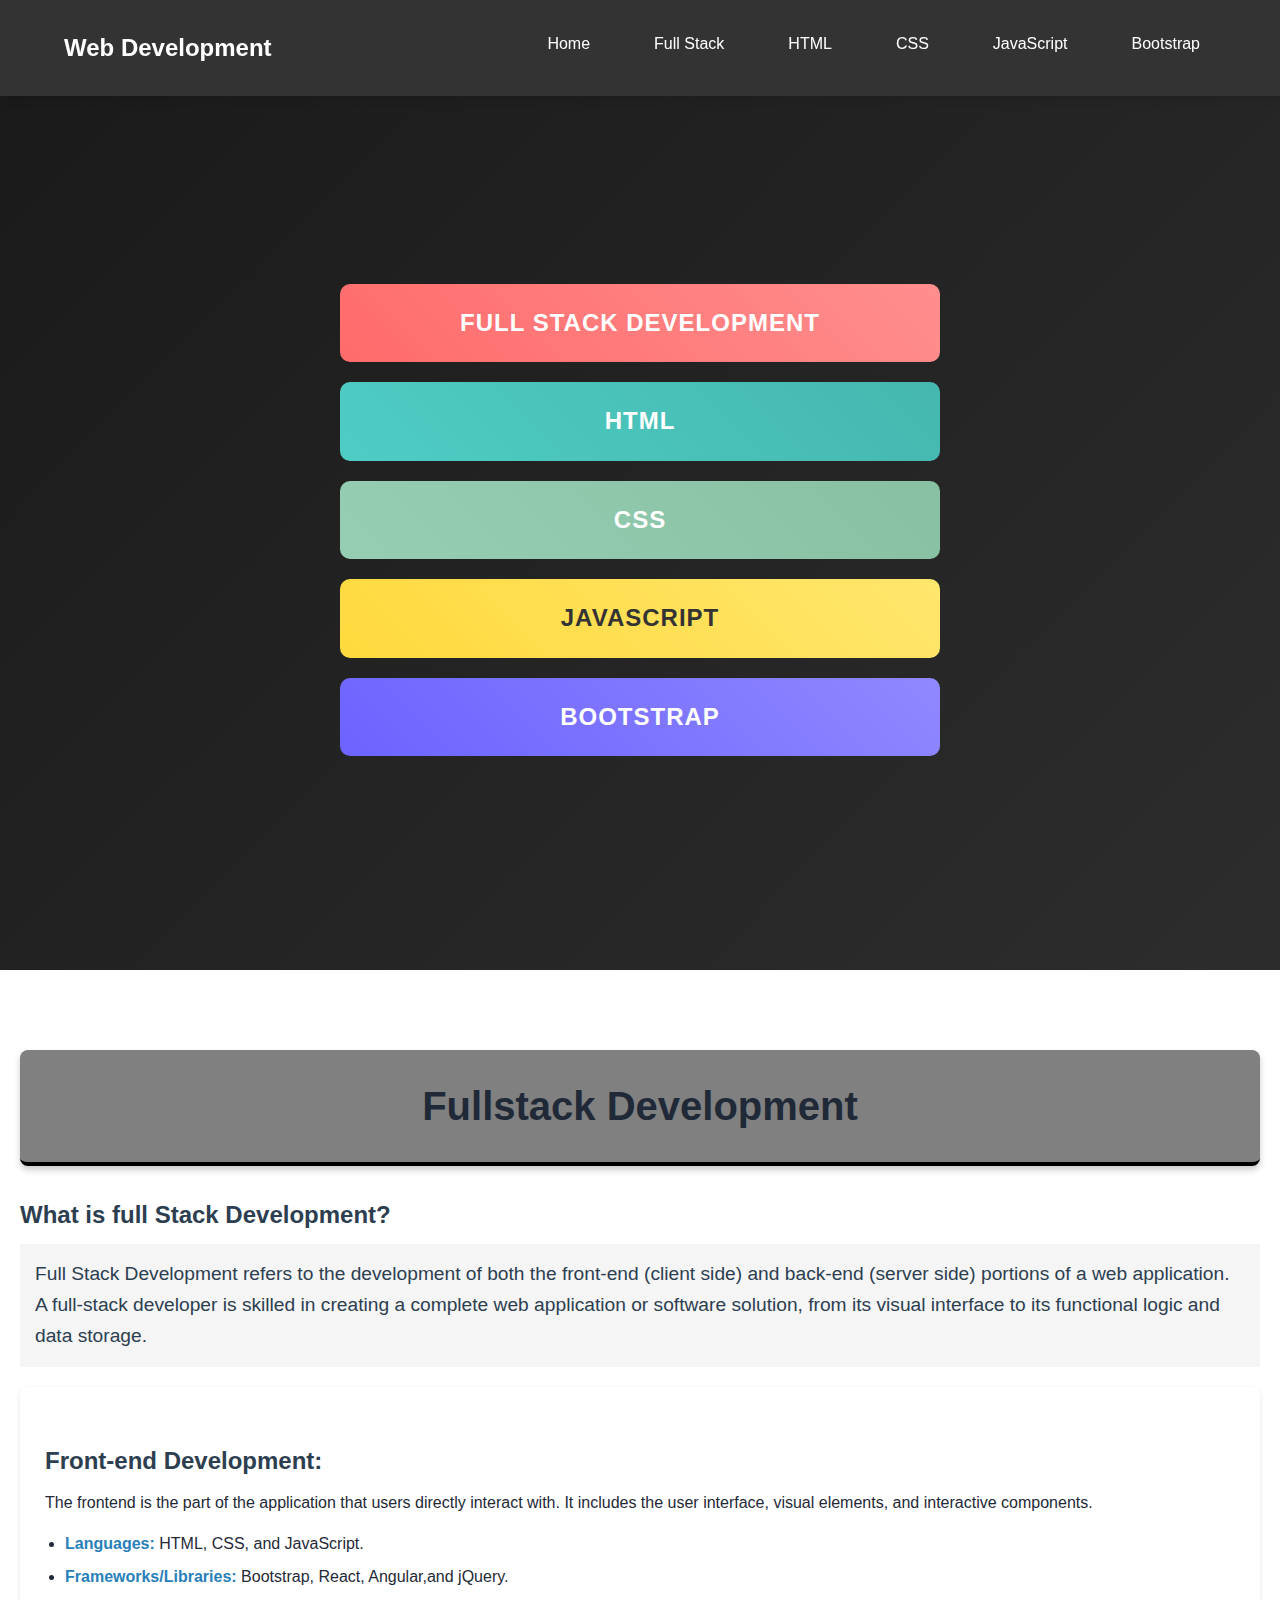
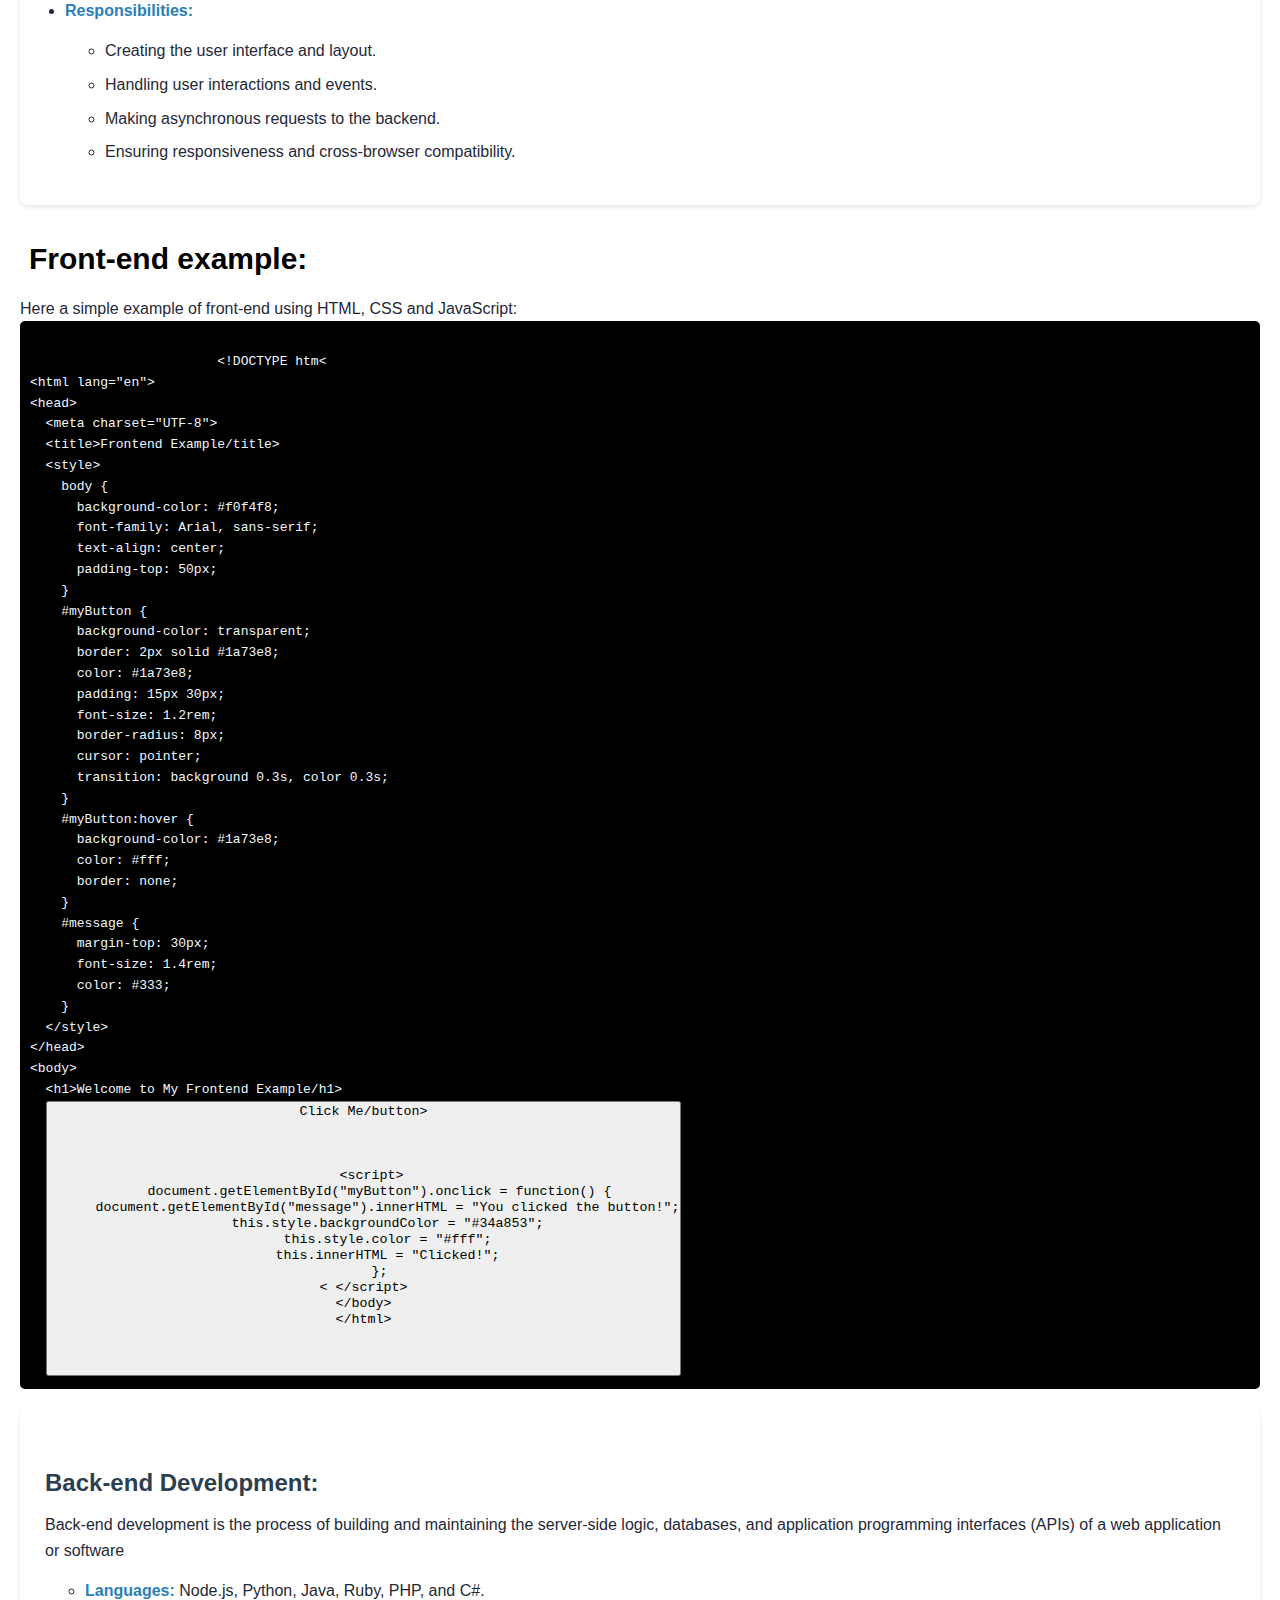
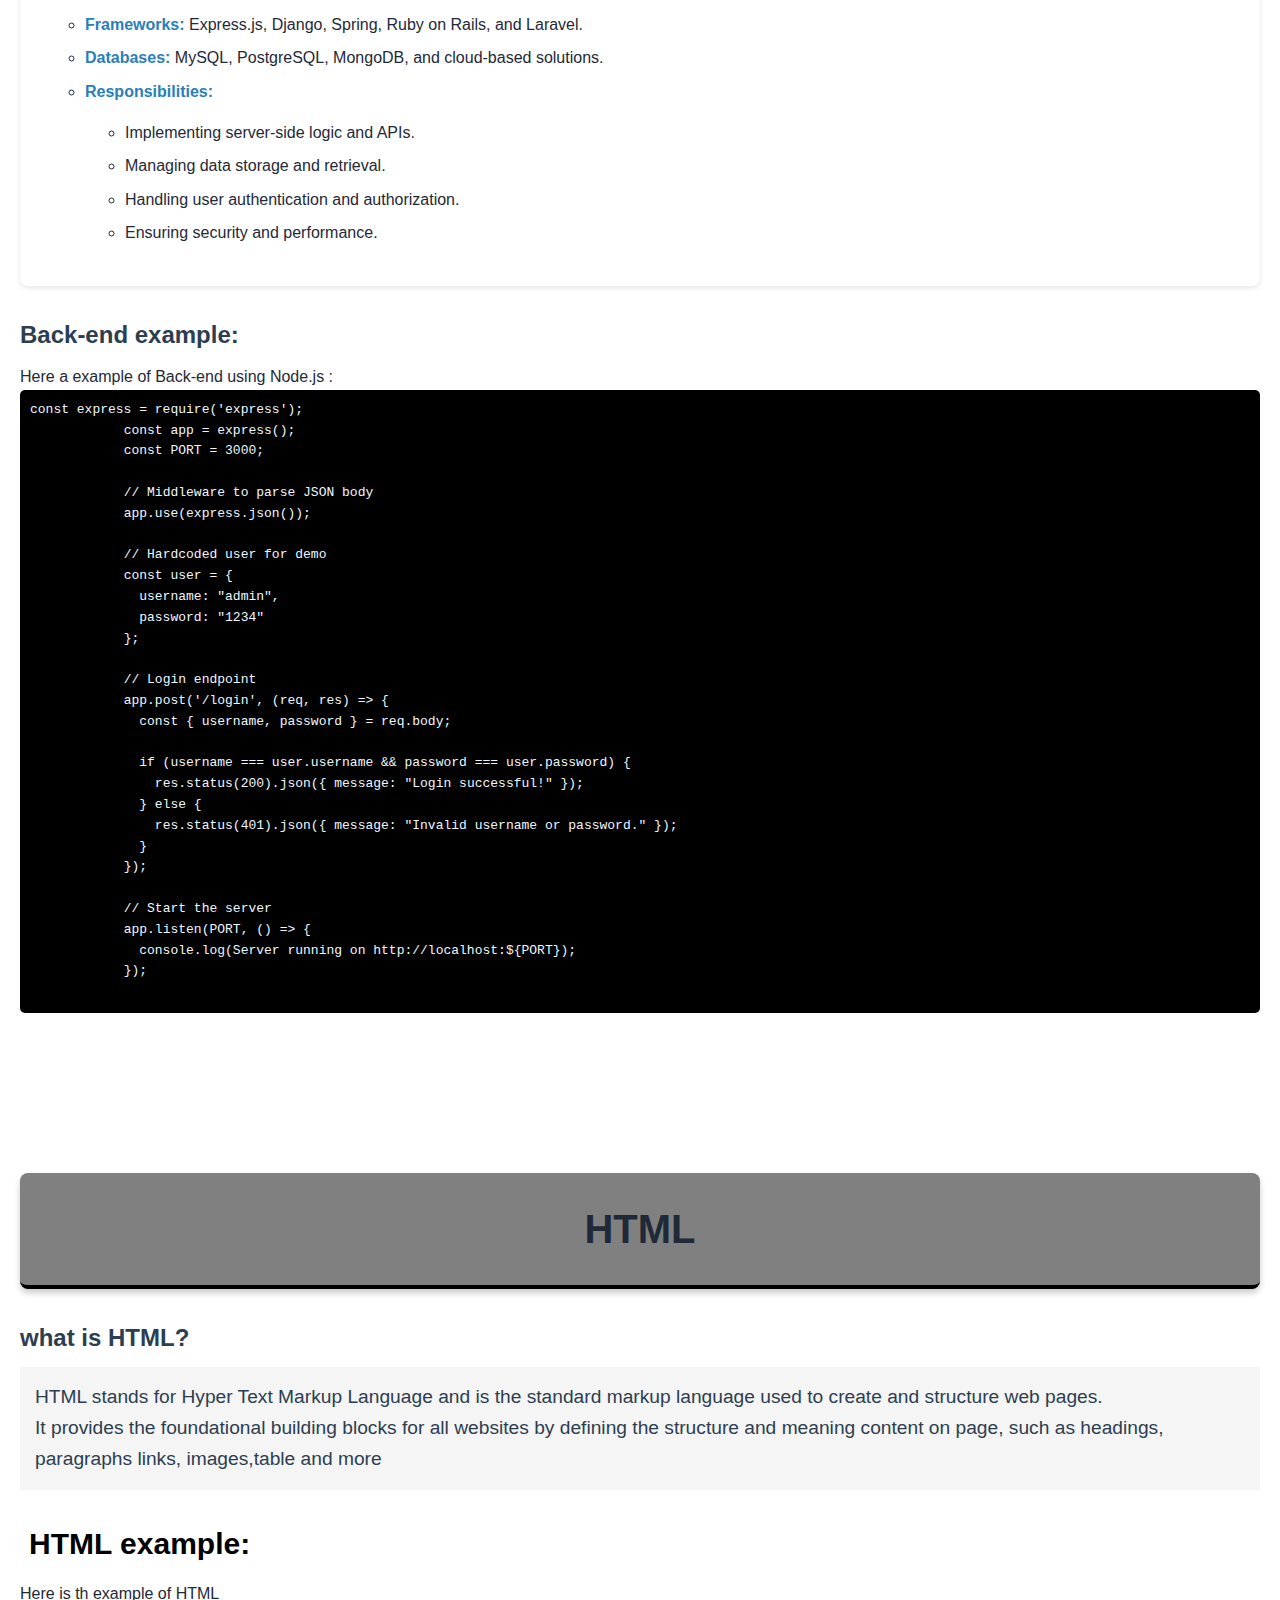
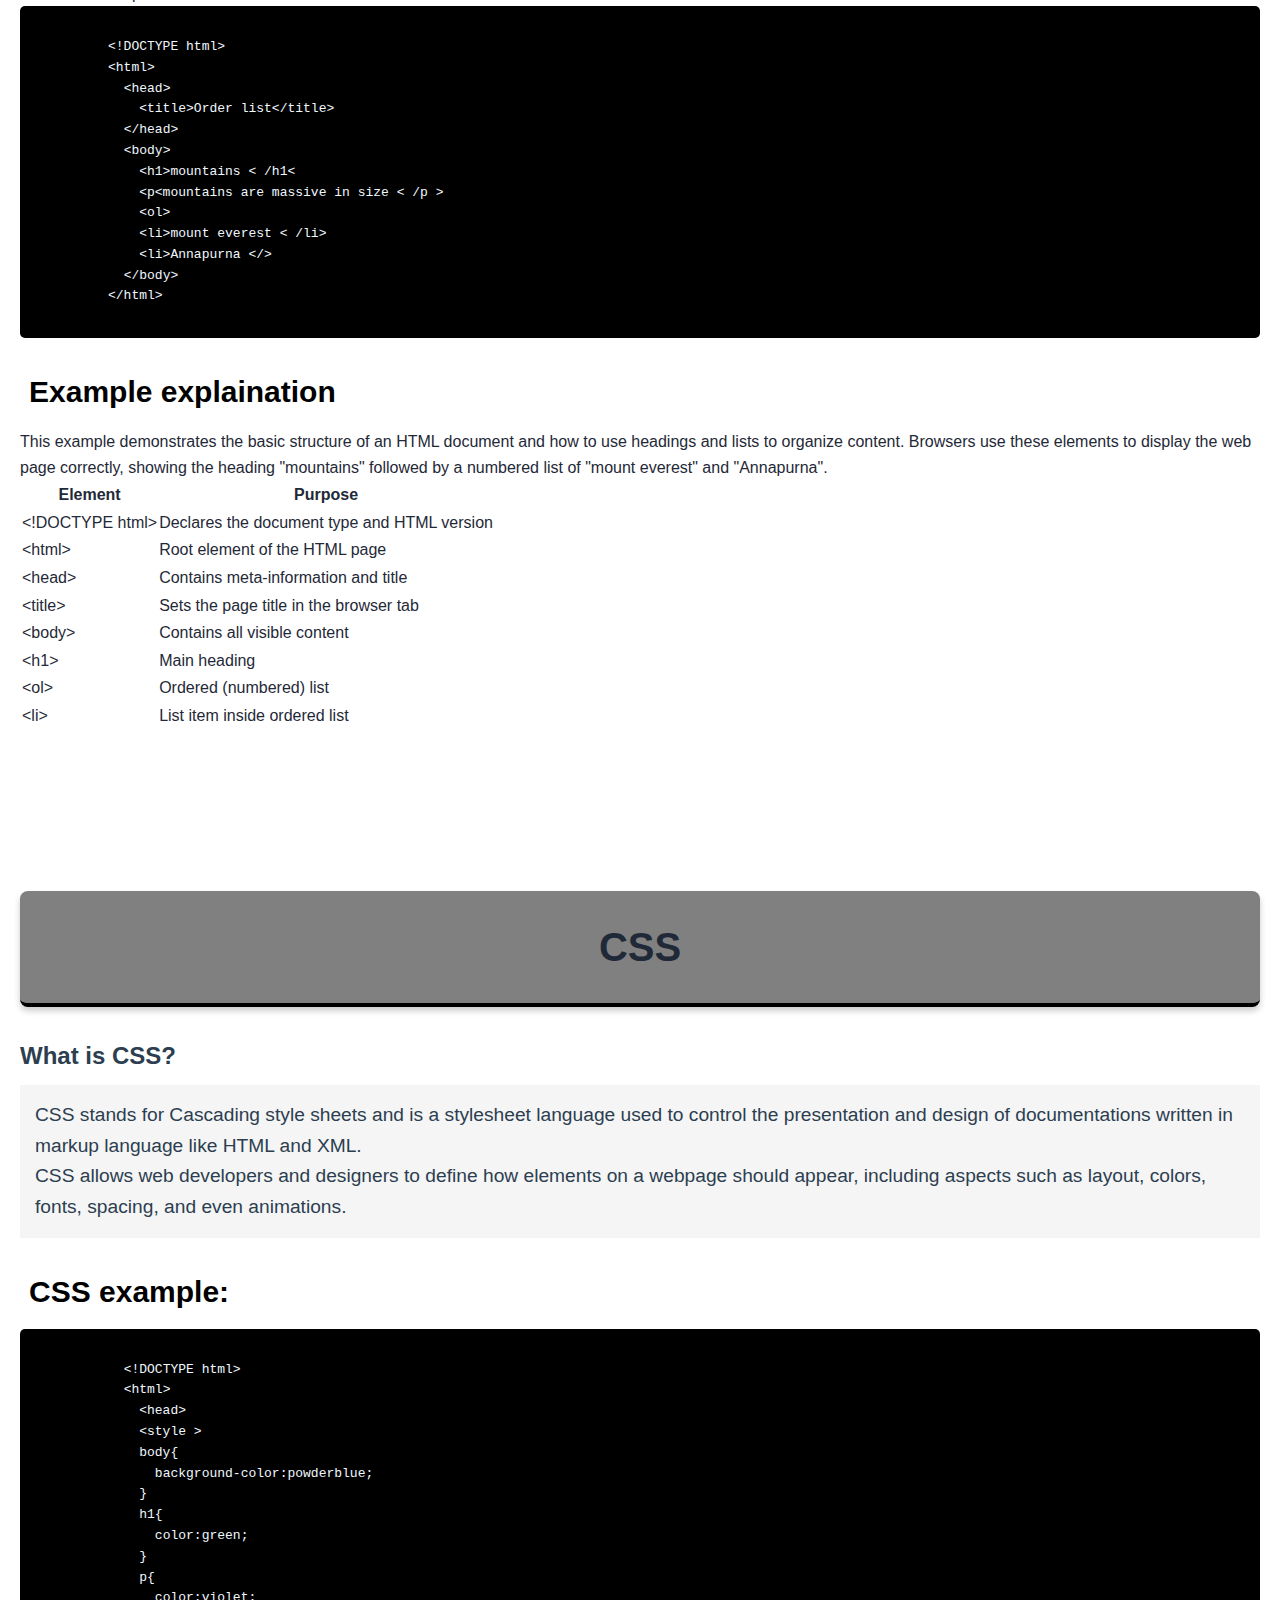
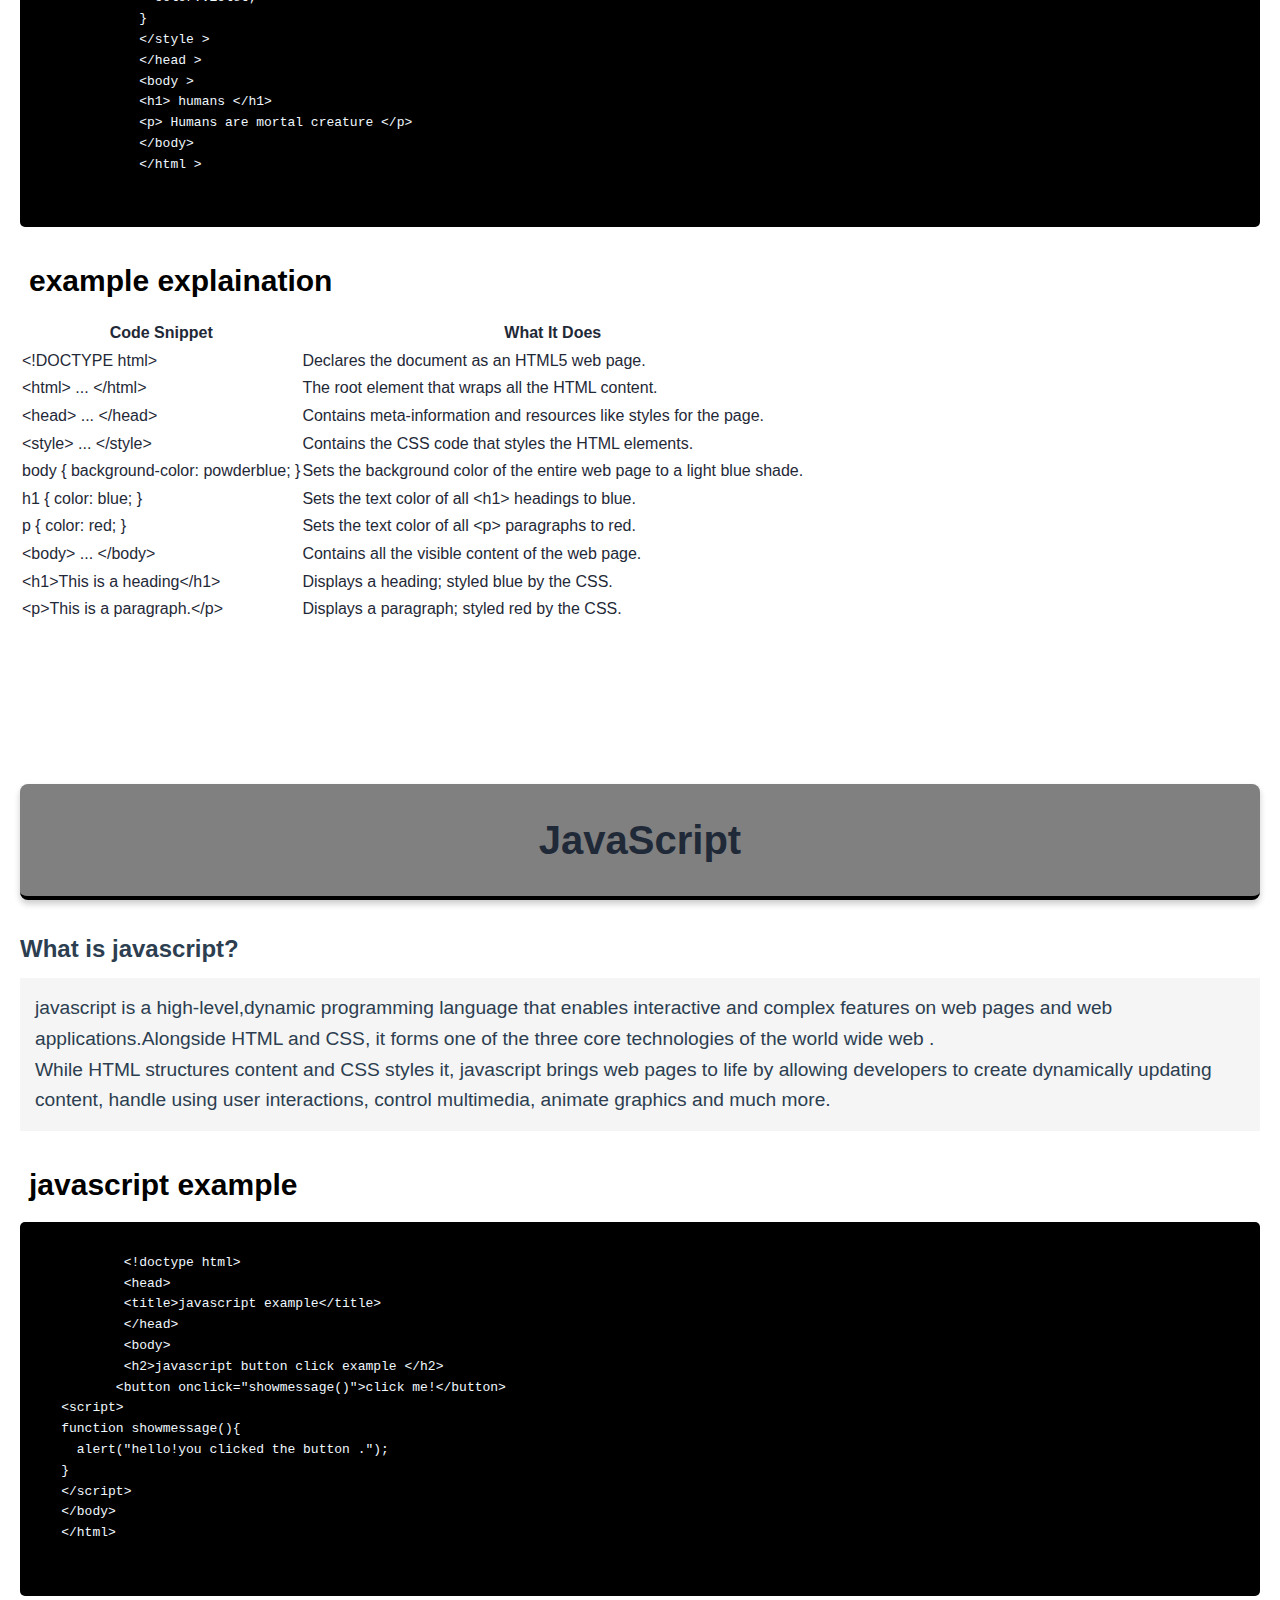
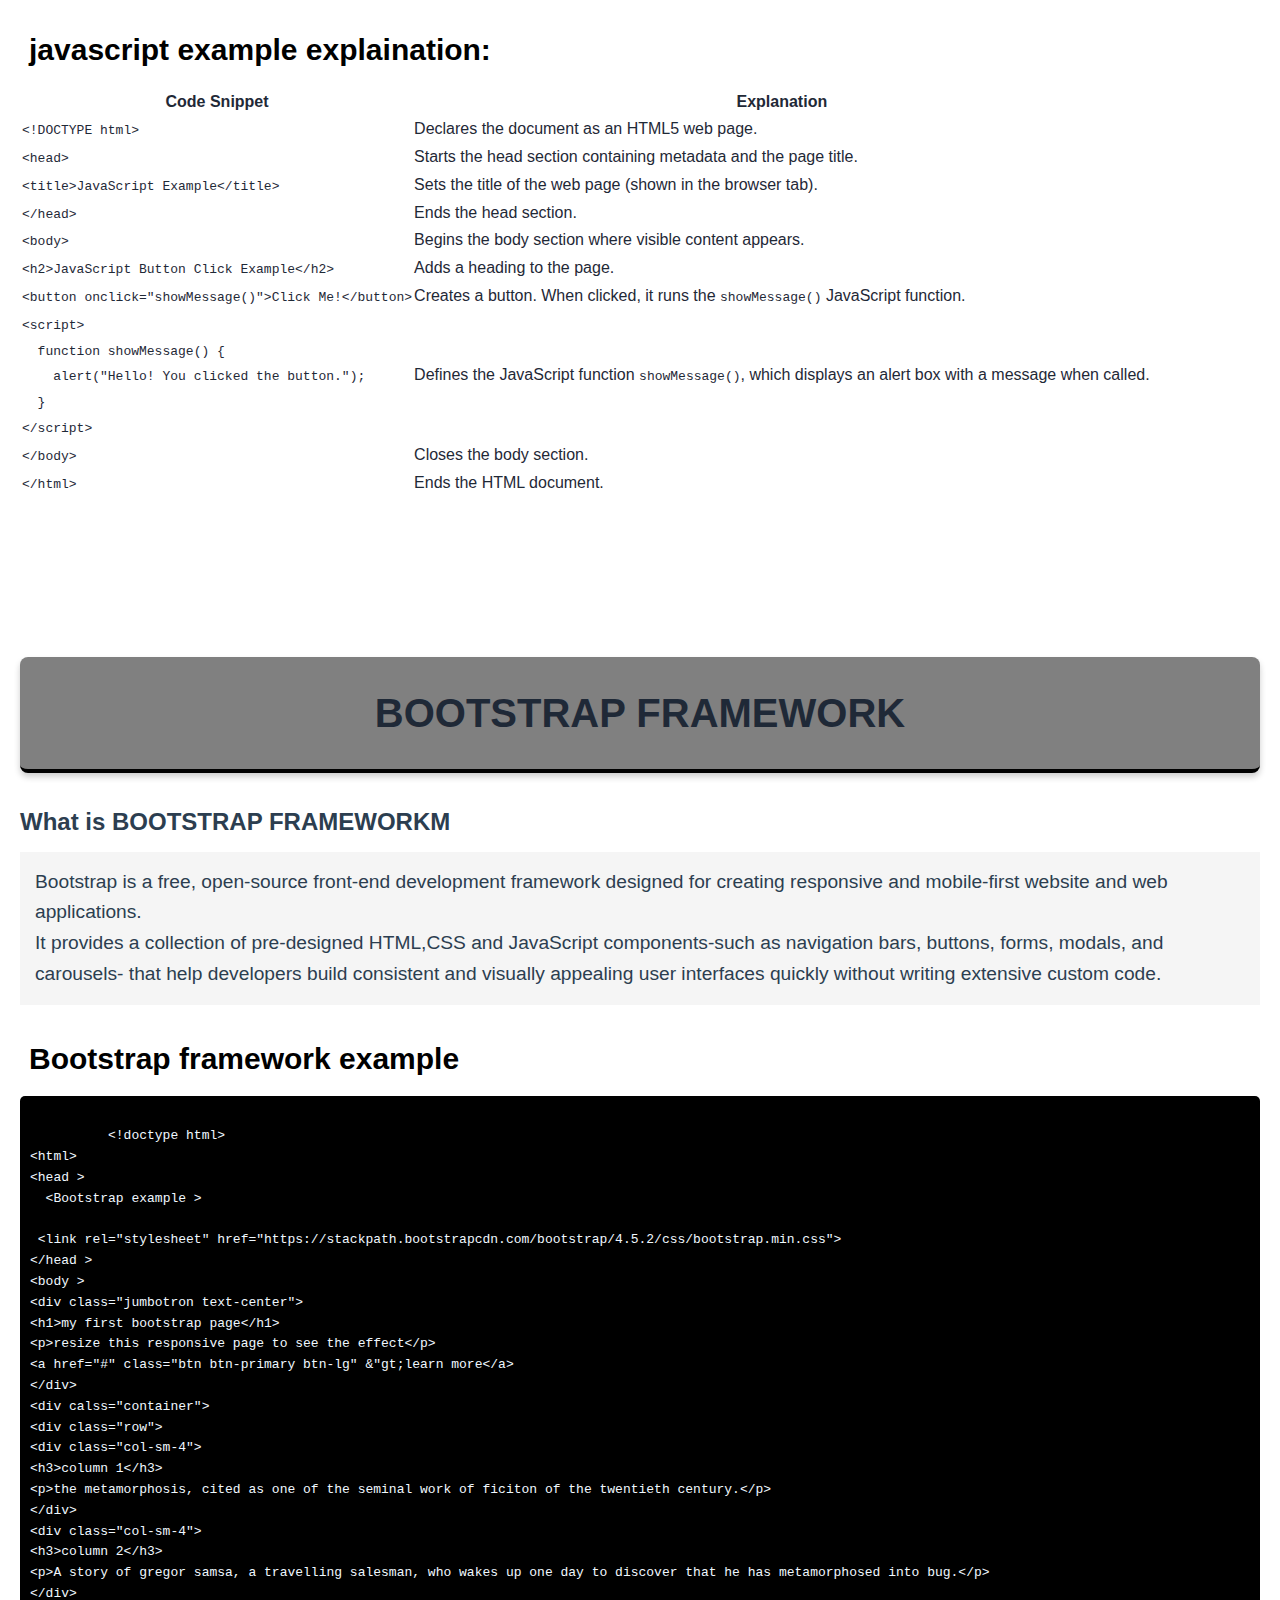
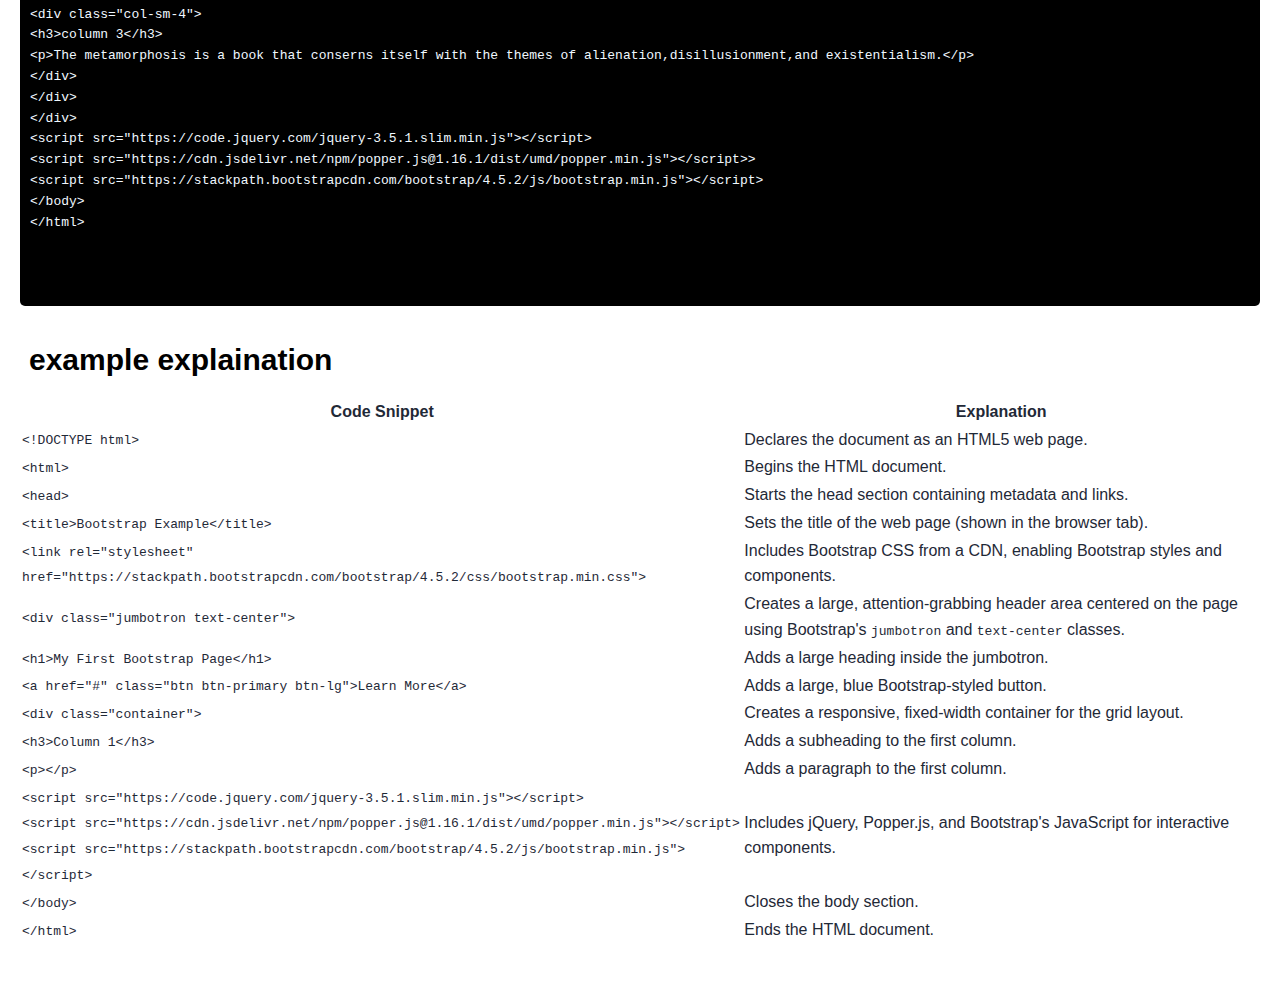
<file: index.html>
<!DOCTYPE html>
<html lang="en">
<head>
    <meta charset="UTF-8">
    <meta name="viewport" content="width=device-width, initial-scale=1.0">
    <link rel="stylesheet" href="web.css">
    <title>fullstack</title>
</head>
<body>
    <!-- Navigation Bar -->
    <nav class="navbar">
        <div class="nav-brand">Web Development</div>
        <ul class="nav-links">
            <li><a href="#home">Home</a></li>
            <li><a href="#fullstack">Full Stack</a></li>
            <li><a href="#html">HTML</a></li>
            <li><a href="#css">CSS</a></li>
            <li><a href="#javascript">JavaScript</a></li>
            <li><a href="#bootstrap">Bootstrap</a></li>
        </ul>
        <div class="hamburger">
            <span></span>
            <span></span>
            <span></span>
        </div>
    </nav>

    <!-- Hero Section with Buttons -->
    <section id="home" class="hero-section">
        <div class="button-container">
            <a href="#fullstack" class="nav-button fullstack-btn">Full Stack Development</a>
            <a href="#html" class="nav-button html-btn">HTML</a>
            <a href="#css" class="nav-button css-btn">CSS</a>
            <a href="#javascript" class="nav-button js-btn">JavaScript</a>
            <a href="#bootstrap" class="nav-button bootstrap-btn">Bootstrap</a>
        </div>
    </section>

    <!-- Full Stack Section -->
    <section id="fullstack">
        <h1 class="coc">Fullstack Development</h1>
        <h2>What is full Stack Development?</h2>
        <p class="all">Full Stack Development refers to the development of both the front-end (client side) and back-end (server side) portions of a web application. <br>
        A full-stack developer is skilled in creating a complete web application or software solution, from its visual interface to its functional logic and data storage.</p>
        
        <div class="full">
            <h2>Front-end Development:</h2>
        
            <p>The frontend is the part of the application that users directly interact with. It includes the user interface, visual elements, and interactive components.</p>
            <ul>
                <li><strong>Languages:</strong> HTML, CSS, and JavaScript.</li>
                <li><strong>Frameworks/Libraries:</strong> Bootstrap, React, Angular,and jQuery.</li>
                <li><strong>Responsibilities:</strong>
                    <ul class="p">
                        <li>Creating the user interface and layout.</li>
                        <li>Handling user interactions and events.</li>
                        <li>Making asynchronous requests to the backend.</li>
                        <li>Ensuring responsiveness and cross-browser compatibility.</li>
                    </ul>
                  </div>
                    <div class="soon">
                    <h2 class="h4">Front-end example:</h2>
                    <p> Here a simple example of front-end using HTML, CSS and JavaScript:</p>
                    <pre>
                      <code>
                        &lt;!DOCTYPE htm&lt;
&lt;html lang="en"&gt;
&lt;head&gt;
  &lt;meta charset="UTF-8"&gt;
  &lt;title>Frontend Example/title&gt;
  &lt;style&gt;
    body {
      background-color: #f0f4f8;
      font-family: Arial, sans-serif;
      text-align: center;
      padding-top: 50px;
    }
    #myButton {
      background-color: transparent;
      border: 2px solid #1a73e8;
      color: #1a73e8;
      padding: 15px 30px;
      font-size: 1.2rem;
      border-radius: 8px;
      cursor: pointer;
      transition: background 0.3s, color 0.3s;
    }
    #myButton:hover {
      background-color: #1a73e8;
      color: #fff;
      border: none;
    }
    #message {
      margin-top: 30px;
      font-size: 1.4rem;
      color: #333;
    }
  &lt;/style&gt;
&lt;/head&gt;
&lt;body&gt;
  &lt;h1>Welcome to My Frontend Example/h1&gt;
  <button id="myButton">Click Me/button&gt;
  <div id="message"></div>

  &lt;script&gt;
    document.getElementById("myButton").onclick = function() {
      document.getElementById("message").innerHTML = "You clicked the button!";
      this.style.backgroundColor = "#34a853";
      this.style.color = "#fff";
      this.innerHTML = "Clicked!";
    };
&lt; &lt;/script&gt;
&lt;/body&gt;
&lt;/html&gt;

                      </code>
                    </pre>
                    
                 </div>
        <div class="full">
            <h2>Back-end Development:</h2>
            <p>Back-end development is the process of building and maintaining the server-side logic, databases, and application programming interfaces (APIs) of a web application or software</p>
            <ul class="p">
                <li><strong>Languages:</strong> Node.js, Python, Java, Ruby, PHP, and C#.</li>
                <li><strong>Frameworks:</strong> Express.js, Django, Spring, Ruby on Rails, and Laravel.</li>
                <li><strong>Databases:</strong> MySQL, PostgreSQL, MongoDB, and cloud-based solutions.</li>
                <li><strong>Responsibilities:</strong>
                    <ul class="p">
                        <li>Implementing server-side logic and APIs.</li>
                        <li>Managing data storage and retrieval.</li>
                        <li>Handling user authentication and authorization.</li>
                        <li>Ensuring security and performance.</li>
                    </ul>
                </li>
            </ul>
        </div>
        <h2>Back-end example:</h2>
        <p> Here a example of Back-end using Node.js :</p>
        <pre><code>const express = require('express');
            const app = express();
            const PORT = 3000;
            
            // Middleware to parse JSON body
            app.use(express.json());
            
            // Hardcoded user for demo
            const user = {
              username: "admin",
              password: "1234"
            };
            
            // Login endpoint
            app.post('/login', (req, res) => {
              const { username, password } = req.body;
            
              if (username === user.username &amp;&amp; password === user.password) {
                res.status(200).json({ message: "Login successful!" });
              } else {
                res.status(401).json({ message: "Invalid username or password." });
              }
            });
            
            // Start the server
            app.listen(PORT, () => {
              console.log(Server running on http://localhost:${PORT});
            });
            </code></pre>
    </section>

    <!-- HTML Section -->
    <section id="html">
        <h1 class="coc">HTML</h1>
        <h2>what is HTML?</h2>
        <p class="all">HTML stands for Hyper Text Markup Language and is the standard markup language used to create and structure web pages.<br>
        It provides the foundational building blocks for all websites by defining the structure and meaning content on page, such as headings, paragraphs links, images,table and more</p>
        <h2 class="h4">HTML example:</h2>
        <p>Here is th example of HTML</p>
        <pre><code>
          &lt;!DOCTYPE html&gt;
          &lt;html&gt;
            &lt;head&gt;
              &lt;title&gt;Order list&lt;/title&gt;
            &lt;/head&gt;
            &lt;body&gt;
              &lt;h1&gt;mountains &lt; /h1&lt;
              &lt;p&lt;mountains are massive in size &lt; /p &gt;
              &lt;ol&gt;
              &lt;li&gt;mount everest &lt; /li&gt;
              &lt;li&gt;Annapurna &lt;/&gt;
            &lt;/body&gt;
          &lt;/html&gt;
        </code></pre>
        <h2 class="h4">Example explaination</h2>
      <p>This example demonstrates the basic structure of an HTML document and how to use headings and lists to organize content. Browsers use these elements to display the web page correctly, showing the heading "mountains" followed by a numbered list of "mount everest" and "Annapurna".</p>
      <table>
        <tr>
          <th>Element</th>
          <th>Purpose</th>
        </tr>
        <tr>
         <td>&lt;!DOCTYPE html&gt;</td>
         <td>Declares the document type and HTML version</td>
         </tr>
         <tr>
          <td>&lt;html&gt;</td>
          <td>Root element of the HTML page</td>
        </tr>
        <tr>
          <td>&lt;head&gt;</td>
          <td>Contains meta-information and title</td>
        </tr>
        <tr>
          <td>&lt;title&gt;</td>
          <td>Sets the page title in the browser tab</td>
        </tr>
        <tr>
          <td>&lt;body&gt;</td>
          <td>Contains all visible content</td>
        </tr>
        <tr>
          <td>&lt;h1&gt;</td>
          <td>Main heading</td>
        </tr>
        <tr>
          <td>&lt;ol&gt;</td>
          <td>Ordered (numbered) list</td>
        </tr>
        <tr>
          <td>&lt;li&gt;</td>
          <td>List item inside ordered list</td>
        </tr>
      </table>
    </section>

    <!-- CSS Section -->
    <section id="css">
        <h1 class="coc">CSS </h1>
        <h2>What is CSS?</h2>
        <p class="all">CSS stands for Cascading style sheets and is a stylesheet language used to control the presentation and design of documentations written in markup language like HTML and XML. <br>
        CSS allows web developers and designers to define how elements on a webpage should appear, including aspects such as layout, colors, fonts, spacing, and even animations.
        <h2 class="h4">CSS example:</h2>
        <pre>
          <code>
            &lt;!DOCTYPE html&gt;
            &lt;html&gt;
              &lt;head&gt;
              &lt;style &gt;
              body{
                background-color:powderblue;
              }
              h1{
                color:green;
              }
              p{
                color:violet;
              }
              &lt;/style &gt;
              &lt;/head &gt;
              &lt;body &gt;
              &lt;h1&gt; humans &lt;/h1&gt;
              &lt;p&gt; Humans are mortal creature &lt;/p&gt;
              &lt;/body&gt;
              &lt;/html &gt;
          </code>
        </pre>
        <h2 class="h4">example explaination</h2>
    <table>
      <tr>
        <th>Code Snippet</th>
        <th>What It Does</th>
      </tr>
      <tr>
        <td>&lt;!DOCTYPE html&gt;</td>
        <td>Declares the document as an HTML5 web page.</td>
      </tr>
      <tr>
        <td>&lt;html&gt; ... &lt;/html&gt;</td>
        <td>The root element that wraps all the HTML content.</td>
      </tr>
      <tr>
        <td>&lt;head&gt; ... &lt;/head&gt;</td>
        <td>Contains meta-information and resources like styles for the page.</td>
      </tr>
      <tr>
        <td>&lt;style&gt; ... &lt;/style&gt;</td>
        <td>Contains the CSS code that styles the HTML elements.</td>
      </tr>
      <tr>
        <td>body { background-color: powderblue; }</td>
        <td>Sets the background color of the entire web page to a light blue shade.</td>
      </tr>
      <tr>
        <td>h1 { color: blue; }</td>
        <td>Sets the text color of all &lt;h1&gt; headings to blue.</td>
      </tr>
      <tr>
        <td>p { color: red; }</td>
        <td>Sets the text color of all &lt;p&gt; paragraphs to red.</td>
      </tr>
      <tr>
        <td>&lt;body&gt; ... &lt;/body&gt;</td>
        <td>Contains all the visible content of the web page.</td>
      </tr>
      <tr>
        <td>&lt;h1&gt;This is a heading&lt;/h1&gt;</td>
        <td>Displays a heading; styled blue by the CSS.</td>
      </tr>
      <tr>
        <td>&lt;p&gt;This is a paragraph.&lt;/p&gt;</td>
        <td>Displays a paragraph; styled red by the CSS.</td>
      </tr>
    </table>
    </section>

    <!-- JavaScript Section -->
    <section id="javascript">
        <h1 class="coc">JavaScript</h1>
        <h2>What is javascript?</h2>
        <p class="all">javascript is a high-level,dynamic programming language that enables interactive and complex features on web pages and web applications.Alongside HTML and CSS, it forms one of the three core technologies of the world wide web .<br>
        While HTML structures content and CSS styles it, javascript brings web pages to life by allowing developers to create dynamically updating content, handle using user interactions, control multimedia, animate graphics and much more. </p>
        <h2 class="h4">javascript example</h2>
        <pre>
          <code>
            &lt;!doctype html&gt;
            &lt;head&gt;
            &lt;title&gt;javascript example&lt;/title&gt;
            &lt;/head&gt;
            &lt;body&gt;
            &lt;h2&gt;javascript button click example &lt;/h2&gt;
           &lt;button onclick="showmessage()"&gt;click me!&lt;/button&gt;
    &lt;script&gt;
    function showmessage(){
      alert("hello!you clicked the button .");
    }
    &lt;/script&gt;
    &lt;/body&gt;
    &lt;/html&gt;
          </code>
        </pre>
        <h2 class="h4">javascript example explaination:</h2>
        <table>
          <tr>
            <th>Code Snippet</th>
            <th>Explanation</th>
          </tr>
          <tr>
            <td><code>&lt;!DOCTYPE html&gt;</code></td>
            <td>Declares the document as an HTML5 web page.</td>
          </tr>
         
          <tr>
            <td><code>&lt;head&gt;</code></td>
            <td>Starts the head section containing metadata and the page title.</td>
          </tr>
            <tr>
            <td><code>&lt;title&gt;JavaScript Example&lt;/title&gt;</code></td>
            <td>Sets the title of the web page (shown in the browser tab).</td>
          </tr>
          <tr>
            <td><code>&lt;/head&gt;</code></td>
            <td>Ends the head section.</td>
          </tr>
          <tr>
            <td><code>&lt;body&gt;</code></td>
            <td>Begins the body section where visible content appears.</td>
          </tr>
          <tr>
            <td><code>&lt;h2&gt;JavaScript Button Click Example&lt;/h2&gt;</code></td>
            <td>Adds a heading to the page.</td>
          </tr>
          <tr>
            <td><code>&lt;button onclick="showMessage()"&gt;Click Me!&lt;/button&gt;</code></td>
            <td>Creates a button. When clicked, it runs the <code>showMessage()</code> JavaScript function.</td>
          </tr>
          <tr>
            <td>
              <code>
                &lt;script&gt;<br>
                &nbsp;&nbsp;function showMessage() {<br>
                &nbsp;&nbsp;&nbsp;&nbsp;alert("Hello! You clicked the button.");<br>
                &nbsp;&nbsp;}<br>
                &lt;/script&gt;
              </code>
            </td>
            <td>Defines the JavaScript function <code>showMessage()</code>, which displays an alert box with a message when called.</td>
          </tr>
          <tr>
            <td><code>&lt;/body&gt;</code></td>
            <td>Closes the body section.</td>
          </tr>
          <tr>
            <td><code>&lt;/html&gt;</code></td>
            <td>Ends the HTML document.</td>
          </tr>
        </table>
    </section>

    <!-- Bootstrap Section -->
    <section id="bootstrap">
        <h1 class="coc">BOOTSTRAP FRAMEWORK</h1>
        <h2>What is BOOTSTRAP FRAMEWORKM</h2>
        <p class="all">Bootstrap is a free, open-source front-end development framework designed for creating responsive and mobile-first website and web applications.<br>
        It provides a collection of pre-designed HTML,CSS and JavaScript components-such as navigation bars, buttons, forms, modals, and carousels- that help developers build consistent and visually appealing user interfaces quickly without writing extensive custom code.
        <h2 class="h4">Bootstrap framework example</h2>
        <pre>
          <code>
          &lt;!doctype html&gt;
&lt;html&gt;
&lt;head &gt;
  &lt;Bootstrap example &gt;
  <!-- Bootstrap CSS CDN -->
 &lt;link rel="stylesheet" href="https://stackpath.bootstrapcdn.com/bootstrap/4.5.2/css/bootstrap.min.css"&gt;
&lt;/head &gt;
&lt;body &gt;
&lt;div class="jumbotron text-center"&gt;
&lt;h1&gt;my first bootstrap page&lt;/h1&gt;
&lt;p&gt;resize this responsive page to see the effect&lt;/p&gt;
&lt;a href="#" class="btn btn-primary btn-lg" &"gt;learn more&lt;/a&gt;
&lt;/div&gt;
&lt;div calss="container"&gt;
&lt;div class="row"&gt;
&lt;div class="col-sm-4"&gt;
&lt;h3&gt;column 1&lt;/h3&gt;
&lt;p&gt;the metamorphosis, cited as one of the seminal work of ficiton of the twentieth century.&lt;/p&gt;
&lt;/div&gt;
&lt;div class="col-sm-4"&gt;
&lt;h3&gt;column 2&lt;/h3&gt;
&lt;p&gt;A story of gregor samsa, a travelling salesman, who wakes up one day to discover that he has metamorphosed into bug.&lt;/p&gt;
&lt;/div&gt;
&lt;div class="col-sm-4"&gt;
&lt;h3&gt;column 3&lt;/h3&gt;
&lt;p&gt;The metamorphosis is a book that conserns itself with the themes of alienation,disillusionment,and existentialism.&lt;/p&gt;
&lt;/div&gt;
&lt;/div&gt;
&lt;/div&gt;
&lt;script src="https://code.jquery.com/jquery-3.5.1.slim.min.js"&gt;&lt;/script&gt;
&lt;script src="https://cdn.jsdelivr.net/npm/popper.js@1.16.1/dist/umd/popper.min.js"&gt;&lt;/script&gt;&gt;
&lt;script src="https://stackpath.bootstrapcdn.com/bootstrap/4.5.2/js/bootstrap.min.js"&gt;&lt;/script&gt;
&lt;/body&gt;
&lt;/html&gt;

          </code>
        </pre>
        <h2 class="h4">example explaination</h2>
        <table>
          <tr>
            <th>Code Snippet</th>
            <th>Explanation</th>
          </tr>
          <tr>
            <td><code>&lt;!DOCTYPE html&gt;</code></td>
            <td>Declares the document as an HTML5 web page.</td>
          </tr>
          <tr>
            <td><code>&lt;html&gt;</code></td>
            <td>Begins the HTML document.</td>
          </tr>
          <tr>
            <td><code>&lt;head&gt;</code></td>
            <td>Starts the head section containing metadata and links.</td>
          </tr>
          <tr>
            <td><code>&lt;title&gt;Bootstrap Example&lt;/title&gt;</code></td>
            <td>Sets the title of the web page (shown in the browser tab).</td>
          </tr>
          <tr>
            <td>
              <code>
                &lt;link rel="stylesheet" href="https://stackpath.bootstrapcdn.com/bootstrap/4.5.2/css/bootstrap.min.css"&gt;
              </code>
            </td>
            <td>Includes Bootstrap CSS from a CDN, enabling Bootstrap styles and components.</td>
          </tr>
          <tr>
            <td><code>&lt;div class="jumbotron text-center"&gt;</code></td>
            <td>Creates a large, attention-grabbing header area centered on the page using Bootstrap's <code>jumbotron</code> and <code>text-center</code> classes.</td>
          </tr>
          <tr>
            <td><code>&lt;h1&gt;My First Bootstrap Page&lt;/h1&gt;</code></td>
            <td>Adds a large heading inside the jumbotron.</td>
          </tr>
             <tr>
            <td><code>&lt;a href="#" class="btn btn-primary btn-lg"&gt;Learn More&lt;/a&gt;</code></td>
            <td>Adds a large, blue Bootstrap-styled button.</td>
          </tr>
          <tr>
            <td><code>&lt;div class="container"&gt;</code></td>
            <td>Creates a responsive, fixed-width container for the grid layout.</td>
          </tr>
           <tr>
            <td><code>&lt;h3&gt;Column 1&lt;/h3&gt;</code></td>
            <td>Adds a subheading to the first column.</td>
          </tr>
          <tr>
            <td><code>&lt;p&gt;&lt;/p&gt;</code></td>
            <td>Adds a paragraph to the first column.</td>
          </tr>
           <tr>
            <td>
              <code>
                &lt;script src="https://code.jquery.com/jquery-3.5.1.slim.min.js"&gt;&lt;/script&gt;<br>
                &lt;script src="https://cdn.jsdelivr.net/npm/popper.js@1.16.1/dist/umd/popper.min.js"&gt;&lt;/script&gt;<br>
                &lt;script src="https://stackpath.bootstrapcdn.com/bootstrap/4.5.2/js/bootstrap.min.js"&gt;&lt;/script&gt;
              </code>
            </td>
            <td>Includes jQuery, Popper.js, and Bootstrap's JavaScript for interactive components.</td>
          </tr>
          <tr>
            <td><code>&lt;/body&gt;</code></td>
            <td>Closes the body section.</td>
          </tr>
          <tr>
            <td><code>&lt;/html&gt;</code></td>
            <td>Ends the HTML document.</td>
          </tr>
        </table>
    </section>

    <script>
        // Smooth scrolling for navigation links
        document.querySelectorAll('a[href^="#"]').forEach(anchor => {
            anchor.addEventListener('click', function (e) {
                e.preventDefault();
                document.querySelector(this.getAttribute('href')).scrollIntoView({
                    behavior: 'smooth'
                });
            });
        });

        // Mobile menu toggle
        const hamburger = document.querySelector('.hamburger');
        const navLinks = document.querySelector('.nav-links');
        
        hamburger.addEventListener('click', () => {
            navLinks.classList.toggle('active');
            hamburger.classList.toggle('active');
        });
    </script>
</body>
</html>
</file>
<file: web.css>
/* Reset and Base Styles */
* {
    margin: 0;
    padding: 0;
    box-sizing: border-box;
}

:root {
    --primary-color: #2563eb;
    --secondary-color: #1e40af;
    --text-color: #1f2937;
    --light-bg: #f3f4f6;
    --white: #ffffff;
    --transition: all 0.3s ease;
}

body {
    background: linear-gradient(135deg, #f5f7fa 0%, #c3cfe2 100%);
    font-family: 'Segoe UI', Tahoma, Geneva, Verdana, sans-serif;
    line-height: 1.6;
    color: var(--text-color);
    padding-top: 70px; /* Add padding for fixed navbar */
    min-height: 100vh;
}

/* Navigation Bar */
.navbar {
    position: fixed;
    top: 0;
    width: 100%;
    background: #333;
    padding: 1rem 5%;
    display: flex;
    justify-content: space-between;
    align-items: center;
    box-shadow: 0 2px 10px rgba(0, 0, 0, 0.1);
    z-index: 1000;
}

.nav-brand {
    font-size: 1.5rem;
    font-weight: bold;
    color: white;
}

.nav-links {
    display: flex;
    list-style: none;
    gap: 2rem;
}

.nav-links a {
    text-decoration: none;
    color: white;
    font-weight: 500;
    padding: 0.5rem 1rem;
    border-radius: 5px;
    transition: all 0.3s ease;
}

.nav-links a:hover {
    background: #444;
}

.hamburger {
    display: none;
    flex-direction: column;
    gap: 6px;
    cursor: pointer;
}

.hamburger span {
    width: 25px;
    height: 3px;
    background: white;
    transition: all 0.3s ease;
}

/* Section Styles */
.section {
    padding: 4rem 5%;
    min-height: 100vh;
    display: flex;
    flex-direction: column;
    justify-content: center;
}

.section:nth-child(even) {
    background: var(--light-bg);
}

/* Preserve existing styles */
.coc {
    text-align: center;
    font-size: 2.5rem;
    margin-bottom: 5px;
    margin-top: 0;
    padding: 1.5rem 0;
    border-bottom: 4px solid black;
    background-color: gray;
    box-shadow: 0 4px 6px rgba(0,0,0,0.2);
    border-radius: 8px;
}

.all {
    font-size: 1.2em;
    font-weight: 500;
    color: #2c3e50;
    padding: 15px;
    background-color: whitesmoke;
}

.full {
    background-color: white;
    padding: 25px;
    margin: 20px 0;
    border-radius: 8px;
    box-shadow: 0 2px 5px rgba(0,0,0,0.1);
}

.h4 {
    font-size: 30px;
    margin-bottom: 3px;
    color: Black;
    margin-left: 9px;
}

pre {
    background-color: black;
    color: aliceblue;
    padding: 10px;
    display: block;
    border-radius: 5px;
    width: auto;
    overflow-x: auto;
    white-space: pre-wrap;
    word-wrap: break-word;
}

h2 {
    color: #2c3e50;
    padding-bottom: 10px;
    margin-top: 30px;
}

ul {
    margin: 15px 0;
    padding-left: 20px;
}

li {
    margin-bottom: 8px;
}

strong {
    color: #2980b9;
}

.p {
    list-style-type: circle;
    margin-left: 20px;
}

/* Content Sections */
.content-sections {
    position: relative;
    width: 100%;
}

.content-section {
    display: none;
    min-height: 100vh;
    padding-top: 70px;
    background: white;
}

.content-section.active {
    display: block;
    opacity: 1;
}

/* Hero Section with Buttons */
.hero-section {
    min-height: 100vh;
    display: flex;
    justify-content: center;
    align-items: center;
    background: linear-gradient(135deg, #1a1a1a 0%, #2d2d2d 100%);
    padding: 20px;
    position: relative;
}

.hero-section.hidden {
    opacity: 0;
    visibility: hidden;
}

.button-container {
    display: flex;
    flex-direction: column;
    gap: 20px;
    max-width: 600px;
    width: 100%;
}

.nav-button {
    padding: 20px 40px;
    font-size: 1.5rem;
    text-decoration: none;
    color: white;
    border-radius: 10px;
    text-align: center;
    transition: transform 0.3s ease, box-shadow 0.3s ease;
    font-weight: bold;
    text-transform: uppercase;
    letter-spacing: 1px;
}

.nav-button:hover {
    transform: translateY(-5px);
    box-shadow: 0 10px 20px rgba(0,0,0,0.2);
}

.fullstack-btn {
    background: linear-gradient(45deg, #FF6B6B, #FF8E8E);
}

.html-btn {
    background: linear-gradient(45deg, #4ECDC4, #45B7AF);
}

.css-btn {
    background: linear-gradient(45deg, #96CEB4, #88C0A3);
}

.js-btn {
    background: linear-gradient(45deg, #FFD93D, #FFE66D);
    color: #333;
}

.bootstrap-btn {
    background: linear-gradient(45deg, #6C63FF, #8F88FF);
}

/* About Section */
.about {
    padding: 5rem 10%;
    background: var(--white);
}

.about-content {
    display: grid;
    grid-template-columns: 1fr 1fr;
    gap: 4rem;
    margin-top: 2rem;
}

.about-stats {
    display: grid;
    grid-template-columns: repeat(3, 1fr);
    gap: 2rem;
}

.stat-item {
    text-align: center;
    padding: 2rem;
    background: var(--light-bg);
    border-radius: 10px;
    transition: var(--transition);
}

.stat-item:hover {
    transform: translateY(-5px);
}

.stat-item i {
    font-size: 2rem;
    color: var(--primary-color);
    margin-bottom: 1rem;
}

/* Skills Section */
.skills {
    padding: 5rem 10%;
    background: var(--light-bg);
}

.skills-grid {
    display: grid;
    grid-template-columns: repeat(auto-fit, minmax(250px, 1fr));
    gap: 2rem;
    margin-top: 2rem;
}

.skill-card {
    background: var(--white);
    padding: 2rem;
    border-radius: 10px;
    text-align: center;
    box-shadow: 0 4px 6px rgba(0, 0, 0, 0.1);
    transition: var(--transition);
}

.skill-card:hover {
    transform: translateY(-5px);
}

.skill-card i {
    font-size: 3rem;
    color: var(--primary-color);
    margin-bottom: 1rem;
}

.progress-bar {
    width: 100%;
    height: 10px;
    background: var(--light-bg);
    border-radius: 5px;
    margin-top: 1rem;
    overflow: hidden;
}

.progress {
    height: 100%;
    background: var(--primary-color);
    width: 0;
    transition: width 1s ease-in-out;
}

.skill-card.animate .progress {
    width: var(--progress);
}

/* Projects Section */
.projects {
    padding: 5rem 10%;
    background: var(--white);
}

.projects-grid {
    display: grid;
    grid-template-columns: repeat(auto-fit, minmax(300px, 1fr));
    gap: 2rem;
    margin-top: 2rem;
}

.project-card {
    background: var(--white);
    border-radius: 10px;
    overflow: hidden;
    box-shadow: 0 4px 6px rgba(0, 0, 0, 0.1);
    transition: var(--transition);
}

.project-card:hover {
    transform: translateY(-5px);
}

.project-card img {
    width: 100%;
    height: 200px;
    object-fit: cover;
}

.project-info {
    padding: 1.5rem;
}

.project-links {
    display: flex;
    gap: 1rem;
    margin-top: 1rem;
}

.btn {
    padding: 0.5rem 1rem;
    background: var(--primary-color);
    color: var(--white);
    text-decoration: none;
    border-radius: 5px;
    transition: var(--transition);
}

.btn:hover {
    background: var(--secondary-color);
}

/* Contact Section */
.contact {
    padding: 5rem 10%;
    background: var(--light-bg);
}

.contact-container {
    display: grid;
    grid-template-columns: 2fr 1fr;
    gap: 4rem;
    margin-top: 2rem;
}

.contact-form {
    background: var(--white);
    padding: 2rem;
    border-radius: 10px;
    box-shadow: 0 4px 6px rgba(0, 0, 0, 0.1);
}

.form-group {
    position: relative;
    margin-bottom: 2rem;
}

.form-group input,
.form-group textarea {
    width: 100%;
    padding: 0.8rem;
    border: 1px solid #ddd;
    border-radius: 5px;
    outline: none;
    transition: var(--transition);
}

.form-group label {
    position: absolute;
    left: 1rem;
    top: 50%;
    transform: translateY(-50%);
    color: #666;
    transition: var(--transition);
    pointer-events: none;
}

.form-group textarea + label {
    top: 1rem;
    transform: none;
}

.form-group input:focus,
.form-group textarea:focus {
    border-color: var(--primary-color);
}

.form-group input:focus + label,
.form-group textarea:focus + label,
.form-group input:valid + label,
.form-group textarea:valid + label {
    top: -0.5rem;
    left: 0.5rem;
    font-size: 0.8rem;
    background: var(--white);
    padding: 0 0.5rem;
    color: var(--primary-color);
}

.submit-btn {
    width: 100%;
    padding: 1rem;
    background: var(--primary-color);
    color: var(--white);
    border: none;
    border-radius: 5px;
    cursor: pointer;
    transition: var(--transition);
}

.submit-btn:hover {
    background: var(--secondary-color);
}

.contact-info {
    display: flex;
    flex-direction: column;
    gap: 2rem;
}

.info-item {
    display: flex;
    align-items: center;
    gap: 1rem;
}

.info-item i {
    font-size: 1.5rem;
    color: var(--primary-color);
}

/* Footer */
.footer {
    background: var(--text-color);
    color: var(--white);
    padding: 2rem 10%;
    text-align: center;
}

.social-links {
    display: flex;
    justify-content: center;
    gap: 2rem;
    margin-bottom: 1rem;
}

.social-links a {
    color: var(--white);
    font-size: 1.5rem;
    transition: var(--transition);
}

.social-links a:hover {
    color: var(--primary-color);
}

/* Responsive Design */
@media (max-width: 768px) {
    .nav-links {
        display: none;
        position: absolute;
        top: 100%;
        left: 0;
        width: 100%;
        background: #333;
        padding: 1rem;
        flex-direction: column;
        text-align: center;
    }

    .nav-links.active {
        display: flex;
    }

    .hamburger {
        display: flex;
    }

    .hamburger.active span:nth-child(1) {
        transform: rotate(45deg) translate(5px, 5px);
    }

    .hamburger.active span:nth-child(2) {
        opacity: 0;
    }

    .hamburger.active span:nth-child(3) {
        transform: rotate(-45deg) translate(7px, -6px);
    }

    body {
        padding-top: 60px;
    }

    .coc {
        font-size: 2rem;
    }

    .about-content,
    .contact-container {
        grid-template-columns: 1fr;
    }

    .about-stats {
        grid-template-columns: 1fr;
    }

    .nav-button {
        font-size: 1.2rem;
        padding: 1.2rem 1.5rem;
    }
}

/* Animations */
@keyframes fadeIn {
    from {
        opacity: 0;
        transform: translateY(20px);
    }
    to {
        opacity: 1;
        transform: translateY(0);
    }
}

.hero-content,
.about-content,
.skills-grid,
.projects-grid,
.contact-container {
    animation: fadeIn 1s ease-out;
}

/* Content Section Styles */
#fullstack, #html, #css, #javascript, #bootstrap {
    padding: 80px 20px;
    background: white;
}
</file>
